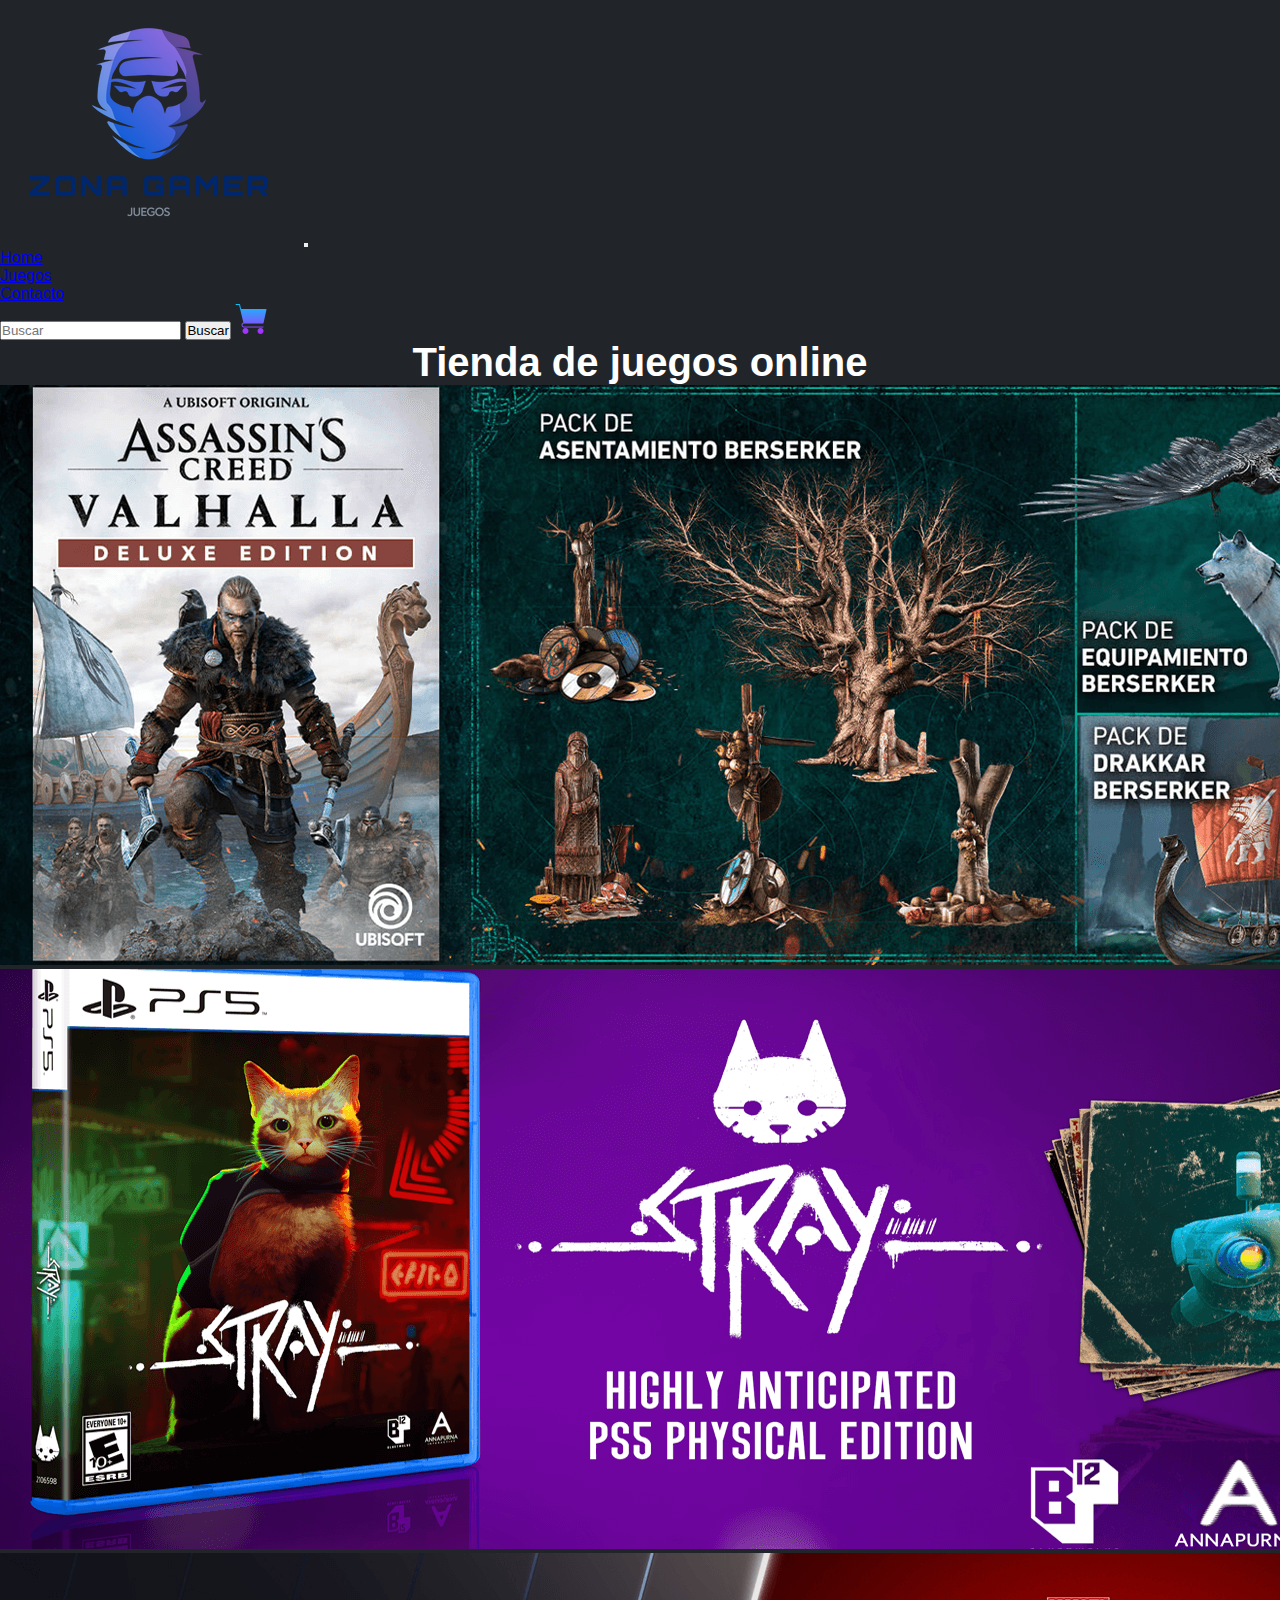
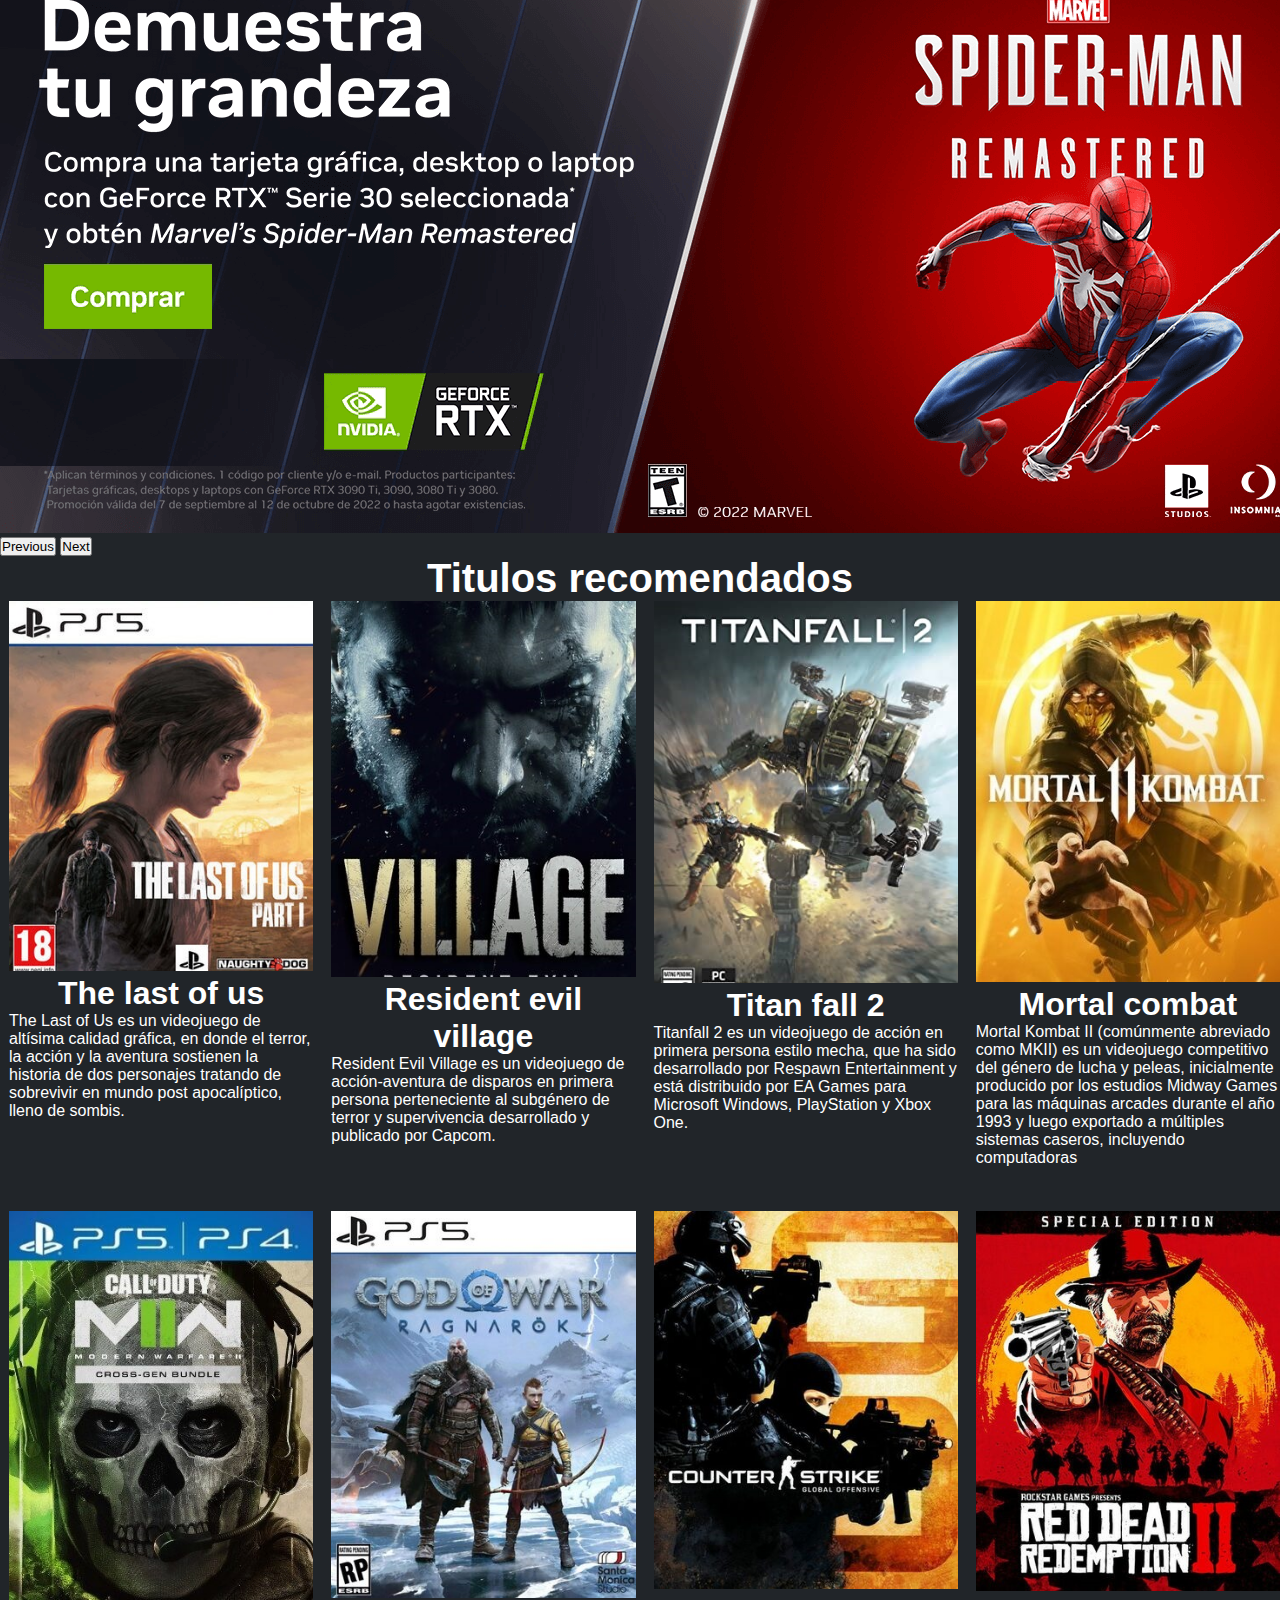
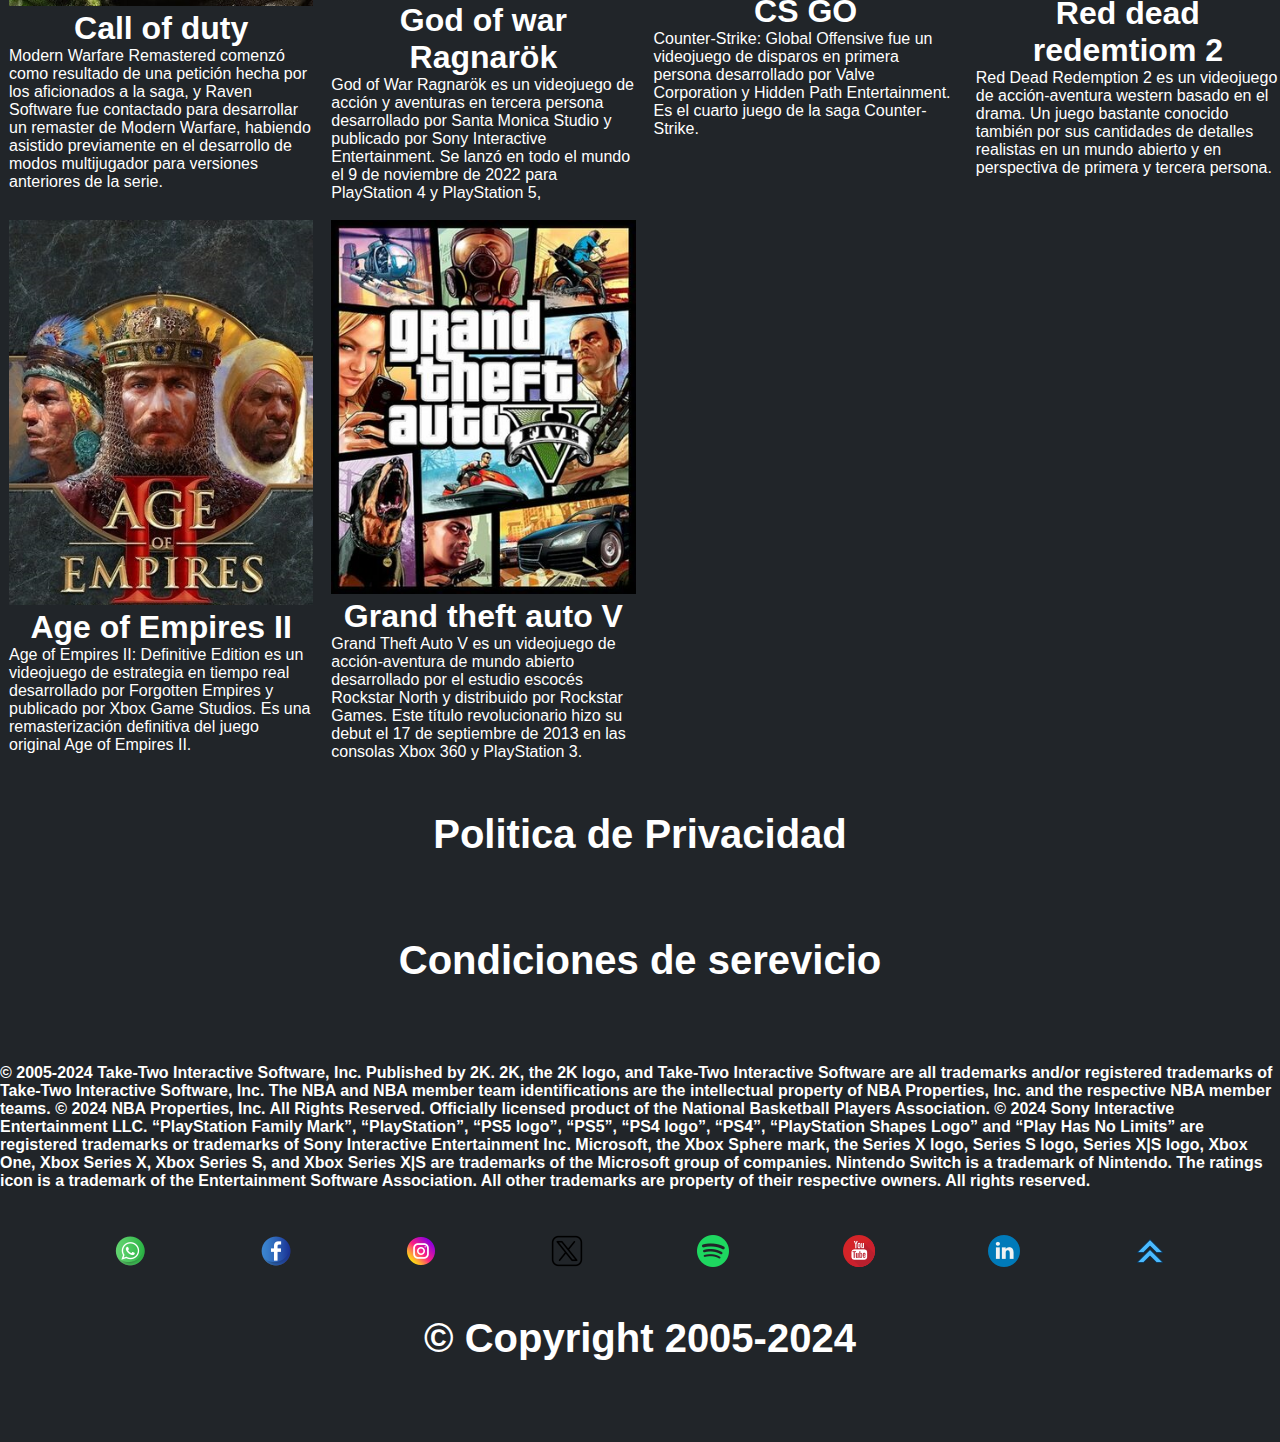
<file: index.html>
<!DOCTYPE html>
<html lang="en">
<head>
    <meta charset="UTF-8">
    <meta name="viewport" content="width=device-width, initial-scale=1.0">
    <title>git/git-hub--html/css/sass</title>
    <link rel="stylesheet" href="./css/stilos.css">
    <link rel="stylesheet" href="./sass/main.css">
    <link href="https://cdn.jsdelivr.net/npm/bootstrap@5.3.2/dist/css/bootstrap.min.css" rel="stylesheet" integrity="sha384-T3c6CoIi6uLrA9TneNEoa7RxnatzjcDSCmG1MXxSR1GAsXEV/Dwwykc2MPK8M2HN" crossorigin="anonymous">
</head>
<body id="colorBody">
    <nav class="navbar navbar-dark navbar-expand-lg bg-dark">
        <div class="container-fluid">
          <a class="navbar-brand" href="./index.html"> <img src="./img/icono.png" alt="logo"></a>
          <button class="navbar-toggler" type="button" data-bs-toggle="collapse" data-bs-target="#navbarSupportedContent" aria-controls="navbarSupportedContent" aria-expanded="false" aria-label="Toggle navigation">
            <span class="navbar-toggler-icon"></span>
          </button>
          <div class="collapse navbar-collapse" id="navbarSupportedContent">
            <ul class="navbar-nav me-auto mb-2 mb-lg-0">
              <li class="nav-item">
                <a class="nav-link active" aria-current="page" href="./index.html">Home</a>
              </li>
              <li class="nav-item">
                <a class="nav-link active" aria-current="page" href="./pages/juegos.html">Juegos</a>
              </li>
                <a class="nav-link" href="./pages/contacto.html">Contacto</a>
              </li>
            </ul>
            <form class="d-flex" role="search">
              <input class="form-control me-3" type="Buscar" placeholder="Buscar" aria-label="Buscar">
              <button class="btn btn-dark" type="submit">Buscar</button>
              <a class="navbar-brand" href="#"> <img src="./img/carro-de-la-compra (1).png" alt="carrito"></a>
            </form>
          </div>
        </div>
      </nav>
      <div class="titulos" class="container-fluid bg-dark">
        <h1 class="titulos">Tienda de juegos online</h1>
      </div>
      <div id="carouselExample" class="carousel slide">
        <div class="carousel-inner">
          <div class="carousel-item active">
            <img src="./img/carru3.png" class="d-block w-100" alt="carr1">
          </div>
          <div class="carousel-item">
            <img src="./img/carru2.png" class="d-block w-100" alt="carr2">
          </div>
          <div class="carousel-item">
            <img src="./img/carru1.png" class="d-block w-100" alt="carru3">
          </div>
        </div>
        <button class="carousel-control-prev" type="button" data-bs-target="#carouselExample" data-bs-slide="prev">
          <span class="carousel-control-prev-icon" aria-hidden="true"></span>
          <span class="visually-hidden">Previous</span>
        </button>
        <button class="carousel-control-next" type="button" data-bs-target="#carouselExample" data-bs-slide="next">
          <span class="carousel-control-next-icon" aria-hidden="true"></span>
          <span class="visually-hidden">Next</span>
        </button>
        <div class="titulos" class="container-fluid bg-dark">
          <h2 class="titulos">Titulos recomendados</h2>
        </div>
      </div>
      <section class="grilla">
        <div class="contenedor">
          <div class="flex__item">
            <img src="./img/last.jpg" alt="last">
                <h5 class="titulos1">The last of us</h5>
                <p class="descripcion">The Last of Us es un videojuego de altísima calidad gráfica, en donde el terror, la acción y la aventura sostienen la historia de dos personajes tratando de sobrevivir en mundo post apocalíptico, lleno de sombis.</p>
          </div>
        </div>
        <div class="contenedor">
          <div class="flex__item">
            <img src="./img/village.jpeg" alt="village">
                <h5 class="titulos1">Resident evil village</h5>
                <p class="descripcion">Resident Evil Village es un videojuego de acción-aventura de disparos en primera persona perteneciente al subgénero de terror y supervivencia desarrollado y publicado por Capcom.</p>
          </div>
        </div>
        <div class="contenedor">
          <div class="flex__item">
            <img src="./img/titan.jpg" alt="titan">
                <h5 class="titulos1">Titan fall 2</h5>
                <p class="descripcion">Titanfall 2 es un videojuego de acción en primera persona estilo mecha, que ha sido desarrollado por Respawn Entertainment y está distribuido por EA Games para Microsoft Windows, PlayStation y Xbox One.</p>
          </div>
        </div>
        <div class="contenedor">
          <div class="flex__item">
            <img src="./img/mortal-kombat.jpeg" alt="mortal-kombat">
            <h5 class="titulos1">Mortal combat</h5>
            <p class="descripcion">Mortal Kombat II (comúnmente abreviado como MKII) es un videojuego competitivo del género de lucha y peleas, inicialmente producido por los estudios Midway Games para las máquinas arcades durante el año 1993 y luego exportado a múltiples sistemas caseros, incluyendo computadoras</p>
          </div>
        </div>
        <div class="contenedor">
          <div class="flex__item">
            <img src="./img/call.jpg" alt="call">
                <h5 class="titulos1">Call of duty</h5>
                <p class="descripcion">Modern Warfare Remastered comenzó como resultado de una petición hecha por los aficionados a la saga, y Raven Software fue contactado para desarrollar un remaster de Modern Warfare, habiendo asistido previamente en el desarrollo de modos multijugador para versiones anteriores de la serie.</p>
          </div>
        </div>
        <div class="contenedor">
          <div class="flex__item">
            <img src="./img/god.jpeg" alt="god">
                <h5 class="titulos1">God of war Ragnarök</h5>
                <p class="descripcion">God of War Ragnarök es un videojuego de acción y aventuras en tercera persona desarrollado por Santa Monica Studio y publicado por Sony Interactive Entertainment. Se lanzó en todo el mundo el 9 de noviembre de 2022 para PlayStation 4 y PlayStation 5,</p>
          </div>
        </div>
        <div class="contenedor">
          <div class="flex__item">
            <img src="./img/cs.jpg" alt="cs">
            <h5 class="titulos1">CS GO</h5>
            <p class="descripcion">Counter-Strike: Global Offensive fue un videojuego de disparos en primera persona desarrollado por Valve Corporation y Hidden Path Entertainment. Es el cuarto juego de la saga Counter-Strike.</p>
          </div>
        </div>
        <div class="contenedor">
          <div class="flex__item">
            <img src="./img/red.jpeg" alt="red">
                <h5 class="titulos1">Red dead redemtiom 2</h5>
                <p class="descripcion">Red Dead Redemption 2 es un videojuego de acción-aventura western basado en el drama. Un juego bastante conocido también por sus cantidades de detalles realistas en un mundo abierto y en perspectiva de primera y tercera persona.</p>
          </div>
        </div>
        <div class="contenedor">
          <div class="flex__item">
            <img src="./img/age.jpeg" alt="red">
            <h5 class="titulos1">Age of Empires II</h5>
            <p class="descripcion">Age of Empires II: Definitive Edition es un videojuego de estrategia en tiempo real desarrollado por Forgotten Empires y publicado por Xbox Game Studios. Es una remasterización definitiva del juego original Age of Empires II.</p>
          </div>
        </div>
        <div class="contenedor">
          <div class="flex__item">
            <img src="./img/grand.jpg" alt="grand">
            <h5 class="titulos1">Grand theft auto V</h5>
            <p class="descripcion">Grand Theft Auto V es un videojuego de acción-aventura de mundo abierto desarrollado por el estudio escocés Rockstar North y distribuido por Rockstar Games. Este título revolucionario hizo su debut el 17 de septiembre de 2013 en las consolas Xbox 360 y PlayStation 3.</p>
          </div>
        </div>
      </section>
      <footer class="footer">
        <div class="footer__pie">
          <h2 class="titulos">Politica de Privacidad</h2>
        </div>
        <div class="footer__pie">
          <h2 class="titulos">Condiciones de serevicio</h2>
        </div>
        <div class="footer__condiciones">
          <h3 class="descripcion">© 2005-2024 Take-Two Interactive Software, Inc. Published by 2K. 2K, the 2K logo, and Take-Two Interactive Software are all trademarks and/or registered trademarks of Take-Two Interactive Software, Inc. The NBA and NBA member team identifications are the intellectual property of NBA Properties, Inc. and the respective NBA member teams. © 2024 NBA Properties, Inc. All Rights Reserved. Officially licensed product of the National Basketball Players Association. © 2024 Sony Interactive Entertainment LLC. “PlayStation Family Mark”, “PlayStation”, “PS5 logo”, “PS5”, “PS4 logo”, “PS4”, “PlayStation Shapes Logo” and “Play Has No Limits” are registered trademarks or trademarks of Sony Interactive Entertainment Inc. Microsoft, the Xbox Sphere mark, the Series X logo, Series S logo, Series X|S logo, Xbox One, Xbox Series X, Xbox Series S, and Xbox Series X|S are trademarks of the Microsoft group of companies. Nintendo Switch is a trademark of Nintendo. The ratings icon is a trademark of the Entertainment Software Association. All other trademarks are property of their respective owners. All rights reserved.</h3>
        </div>
        <div class="footer__redes">
          <div class="footer__item">
            <a  href="https://www.whatsapp.com/?lang=es" target="_blank"><img src="./img/whatsapp (1).png" alt="whatsapp"></a>
          </div>
          <div class="footer__item">
            <a  href="https://es-la.facebook.com/" target="_blank"><img src="./img/facebook (1).png" alt="face"></a>
          </div>
          <div class="footer__item">
            <a  href="https://www.instagram.com/" target="_blank"><img src="./img/instagram (1).png" alt="ins"></a>
          </div>
          <div class="footer__item">
            <a  href="https://twitter.com/?lang=es" target="_blank"><img src="./img/medios-de-comunicacion-social.png" alt="twitter"></a>
          </div>
          <div class="footer__item">
            <a  href="https://open.spotify.com/intl-es" target="_blank"><img src="./img/spotify.png" alt="twitter"></a>
          </div>
          <div class="footer__item">
            <a  href="https://www.youtube.com/" target="_blank"><img src="./img/youtube.png" alt="twitter"></a>
          </div>
          <div class="footer__item">
            <a  href="https://ar.linkedin.com/" target="_blank"><img src="./img/linkedin.png" alt="twitter"></a>
          </div>
          <div class="footer__item">
            <a  href="./index.html"><img src="./img/chevron-doble-up.png" alt="up"></a>
          </div>
        </div>
        <div>
          <h2 class="titulos">© Copyright 2005-2024</h2>
        </div>
      </footer>             
    <script src="https://cdn.jsdelivr.net/npm/bootstrap@5.3.2/dist/js/bootstrap.bundle.min.js" integrity="sha384-C6RzsynM9kWDrMNeT87bh95OGNyZPhcTNXj1NW7RuBCsyN/o0jlpcV8Qyq46cDfL" crossorigin="anonymous"></script>
</body>
</html>
</file>
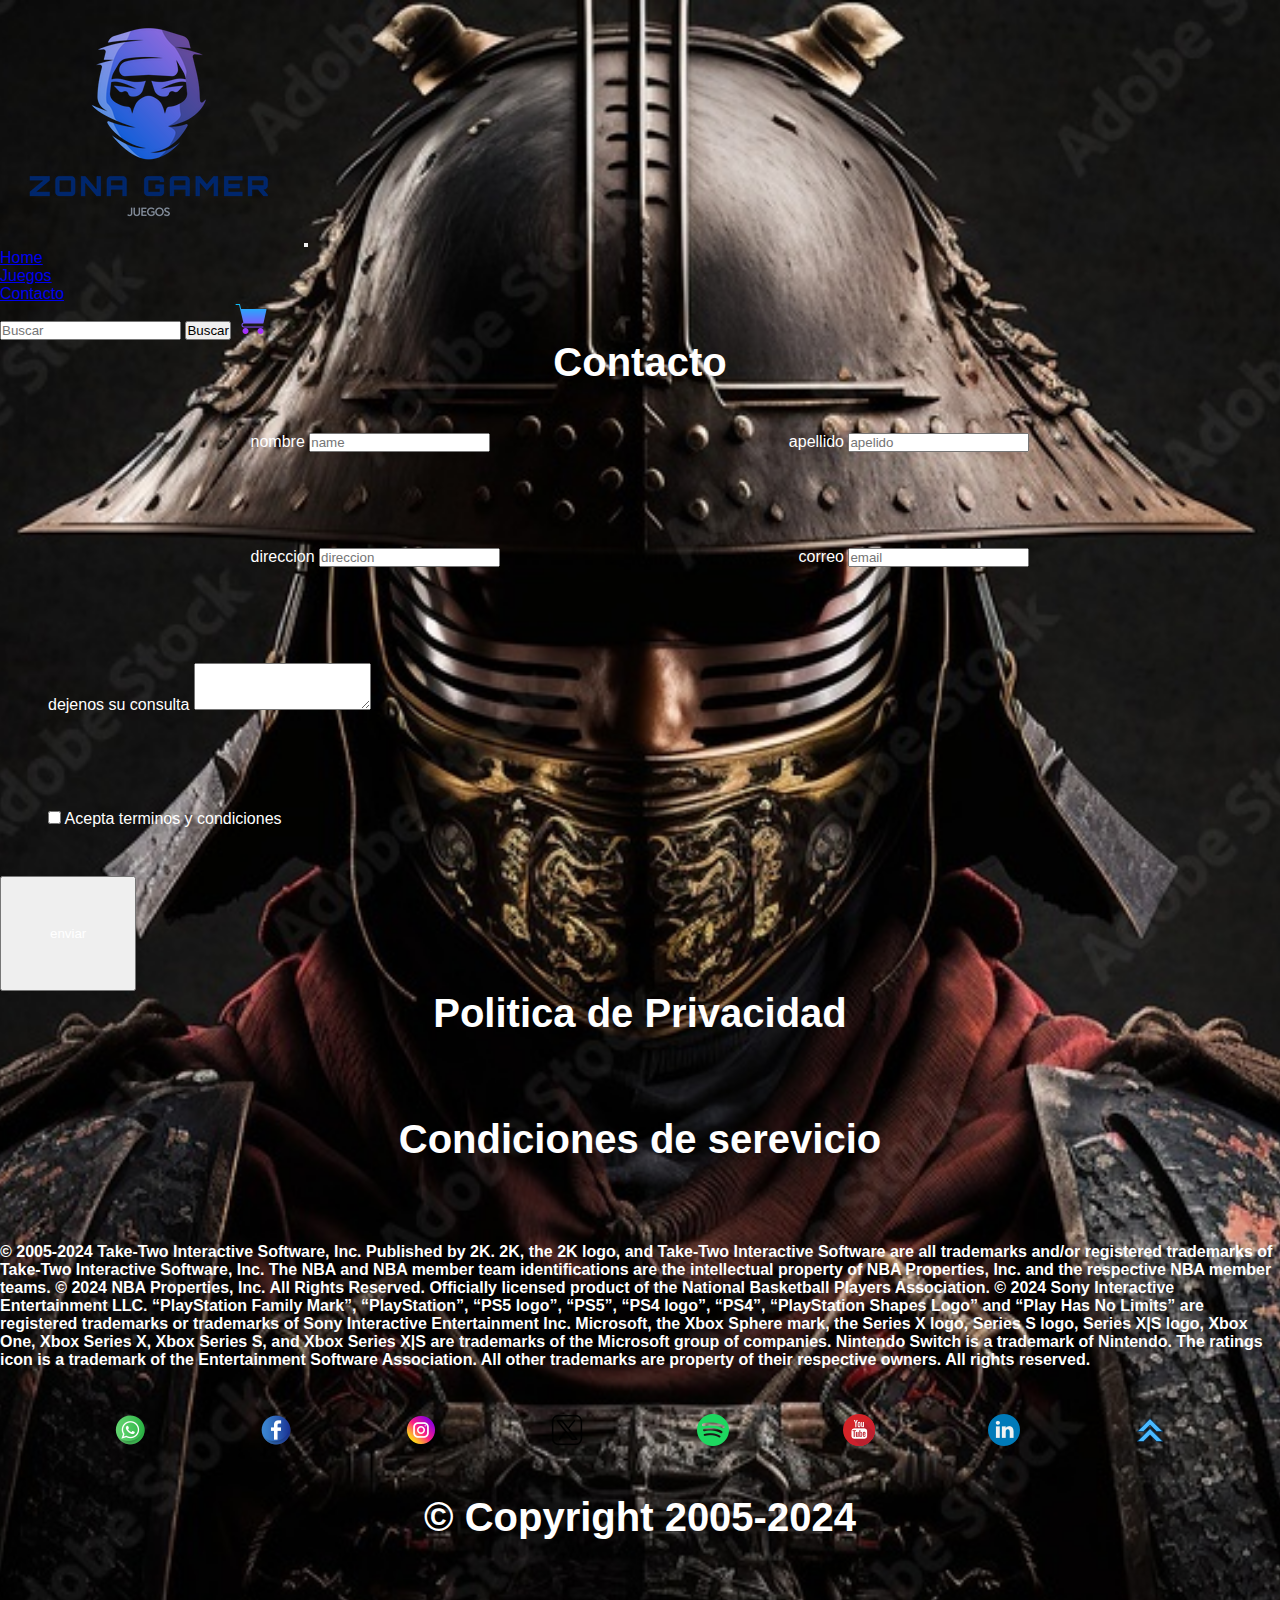
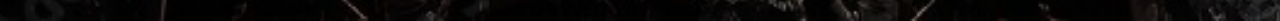
<file: pages/contacto.html>
<!DOCTYPE html>
<html lang="en">
<head>
    <meta charset="UTF-8">
    <meta name="viewport" content="width=device-width, initial-scale=1.0">
    <title>git/git-hub--html/css/sass</title>
    <link rel="stylesheet" href="../css/stilos.css">
    <link rel="stylesheet" href="../sass/main.css">
    <link href="https://cdn.jsdelivr.net/npm/bootstrap@5.3.2/dist/css/bootstrap.min.css" rel="stylesheet" integrity="sha384-T3c6CoIi6uLrA9TneNEoa7RxnatzjcDSCmG1MXxSR1GAsXEV/Dwwykc2MPK8M2HN" crossorigin="anonymous">
</head>
<body id="colorBody_cover">
    <nav class="navbar navbar-dark navbar-expand-lg bg-dark">
        <div class="container-fluid">
          <a class="navbar-brand" href="../index.html"> <img src="../img/icono.png" alt="logo"></a>
          <button class="navbar-toggler" type="button" data-bs-toggle="collapse" data-bs-target="#navbarSupportedContent" aria-controls="navbarSupportedContent" aria-expanded="false" aria-label="Toggle navigation">
            <span class="navbar-toggler-icon"></span>
          </button>
          <div class="collapse navbar-collapse" id="navbarSupportedContent">
            <ul class="navbar-nav me-auto mb-2 mb-lg-0">
              <li class="nav-item">
                <a class="nav-link active" aria-current="page" href="../index.html">Home</a>
              </li>
              <li class="nav-item">
                <a class="nav-link active" aria-current="page" href="../pages/juegos.html">Juegos</a>
              </li>
                <a class="nav-link" href="./contacto.html">Contacto</a>
              </li>
            </ul>
            <form class="d-flex" role="search">
              <input class="form-control me-3" type="Buscar" placeholder="Buscar" aria-label="Buscar">
              <button class="btn btn-dark" type="submit">Buscar</button>
              <a class="navbar-brand" href="#"> <img src="../img/carro-de-la-compra (1).png" alt="carrito"></a>
            </form>
          </div>
        </div>
      </nav>
      <div class="titulos">
        <h1 class="titulos">Contacto</h1>
      </div>
      <div class="contacto_">
        <div class="contacto"  >
          <label for="exampleFormControlInput1" class="form-label">nombre</label>
          <input type="email" class="form-control" id="exampleFormControlInput1" placeholder="name">
        </div>
        <div class="contacto"  >
          <label for="exampleFormControlInput1" class="form-label">apellido</label>
          <input type="email" class="form-control" id="exampleFormControlInput1" placeholder="apelido">
        </div>
      </div>
      <div class="contacto_">
        <div class="contacto"  >
          <label for="exampleFormControlInput1" class="form-label">direccion</label>
          <input type="email" class="form-control" id="exampleFormControlInput1" placeholder="direccion">
        </div>
        <div class="contacto"  >
          <label for="exampleFormControlInput1" class="form-label">correo</label>
          <input type="email" class="form-control" id="exampleFormControlInput1" placeholder="email">
        </div>
      </div>
        <div class="contacto">
          <label for="exampleFormControlTextarea1-" class="form-label">dejenos su consulta</label>
          <textarea class="form-control" id="exampleFormControlTextarea1" rows="3"></textarea>
        </div>
        <div class="mb-3 form-check contacto">
          <input type="checkbox" class="form-check-input" id="exampleCheck1">
          <label class="form-check-label" for="exampleCheck1">Acepta terminos y condiciones</label>
        </div>
        <button  type="submit" class="btn btn-primary contacto">enviar</button>
        <footer class="footer">
            <div class="footer__pie">
              <h2 class="titulos">Politica de Privacidad</h2>
            </div>
            <div class="footer__pie">
              <h2 class="titulos">Condiciones de serevicio</h2>
            </div>
            <div class="footer__condiciones">
              <h3 class="descripcion">© 2005-2024 Take-Two Interactive Software, Inc. Published by 2K. 2K, the 2K logo, and Take-Two Interactive Software are all trademarks and/or registered trademarks of Take-Two Interactive Software, Inc. The NBA and NBA member team identifications are the intellectual property of NBA Properties, Inc. and the respective NBA member teams. © 2024 NBA Properties, Inc. All Rights Reserved. Officially licensed product of the National Basketball Players Association. © 2024 Sony Interactive Entertainment LLC. “PlayStation Family Mark”, “PlayStation”, “PS5 logo”, “PS5”, “PS4 logo”, “PS4”, “PlayStation Shapes Logo” and “Play Has No Limits” are registered trademarks or trademarks of Sony Interactive Entertainment Inc. Microsoft, the Xbox Sphere mark, the Series X logo, Series S logo, Series X|S logo, Xbox One, Xbox Series X, Xbox Series S, and Xbox Series X|S are trademarks of the Microsoft group of companies. Nintendo Switch is a trademark of Nintendo. The ratings icon is a trademark of the Entertainment Software Association. All other trademarks are property of their respective owners. All rights reserved.</h3>
            </div>
            <div class="footer__redes">
              <div class="footer__item">
                <a  href="https://www.whatsapp.com/?lang=es" target="_blank"><img src="../img/whatsapp (1).png" alt="whatsapp"></a>
              </div>
              <div class="footer__item">
                <a  href="https://es-la.facebook.com/" target="_blank"><img src="../img/facebook (1).png" alt="face"></a>
              </div>
              <div class="footer__item">
                <a  href="https://www.instagram.com/" target="_blank"><img src="../img/instagram (1).png" alt="ins"></a>
              </div>
              <div class="footer__item">
                <a  href="https://twitter.com/?lang=es" target="_blank"><img src="../img/medios-de-comunicacion-social.png" alt="twitter"></a>
              </div>
              <div class="footer__item">
                <a  href="https://open.spotify.com/intl-es" target="_blank"><img src="../img/spotify.png" alt="twitter"></a>
              </div>
              <div class="footer__item">
                <a  href="https://www.youtube.com/" target="_blank"><img src="../img/youtube.png" alt="twitter"></a>
              </div>
              <div class="footer__item">
                <a  href="https://ar.linkedin.com/" target="_blank"><img src="../img/linkedin.png" alt="twitter"></a>
              </div>
              <div class="footer__item">
                <a  href="../pages/juegos.html"><img src="../img/chevron-doble-up.png" alt="up"></a>
              </div>
            </div>
            <div>
              <h2 class="titulos">© Copyright 2005-2024</h2>
            </div>
          </footer>             
          <script src="https://cdn.jsdelivr.net/npm/bootstrap@5.3.2/dist/js/bootstrap.bundle.min.js" integrity="sha384-C6RzsynM9kWDrMNeT87bh95OGNyZPhcTNXj1NW7RuBCsyN/o0jlpcV8Qyq46cDfL" crossorigin="anonymous"></script>
</body>
</html>
</file>
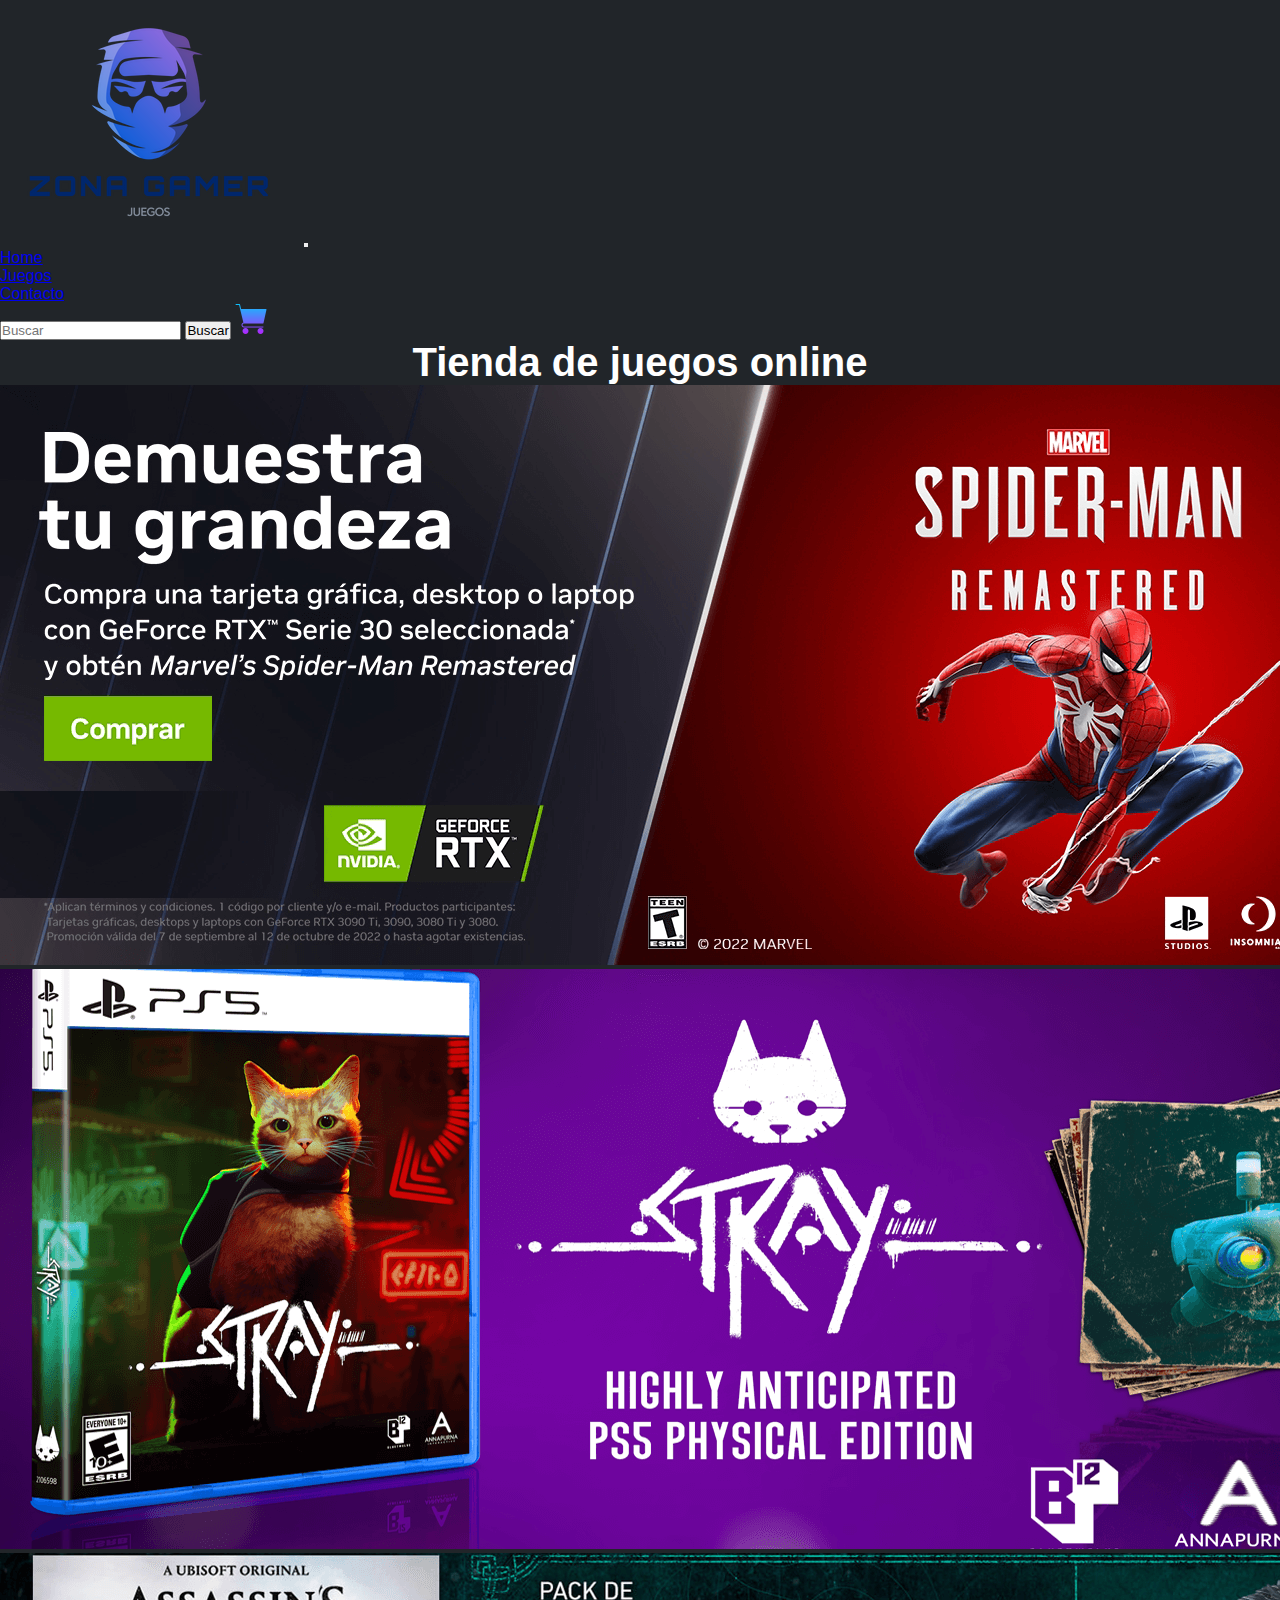
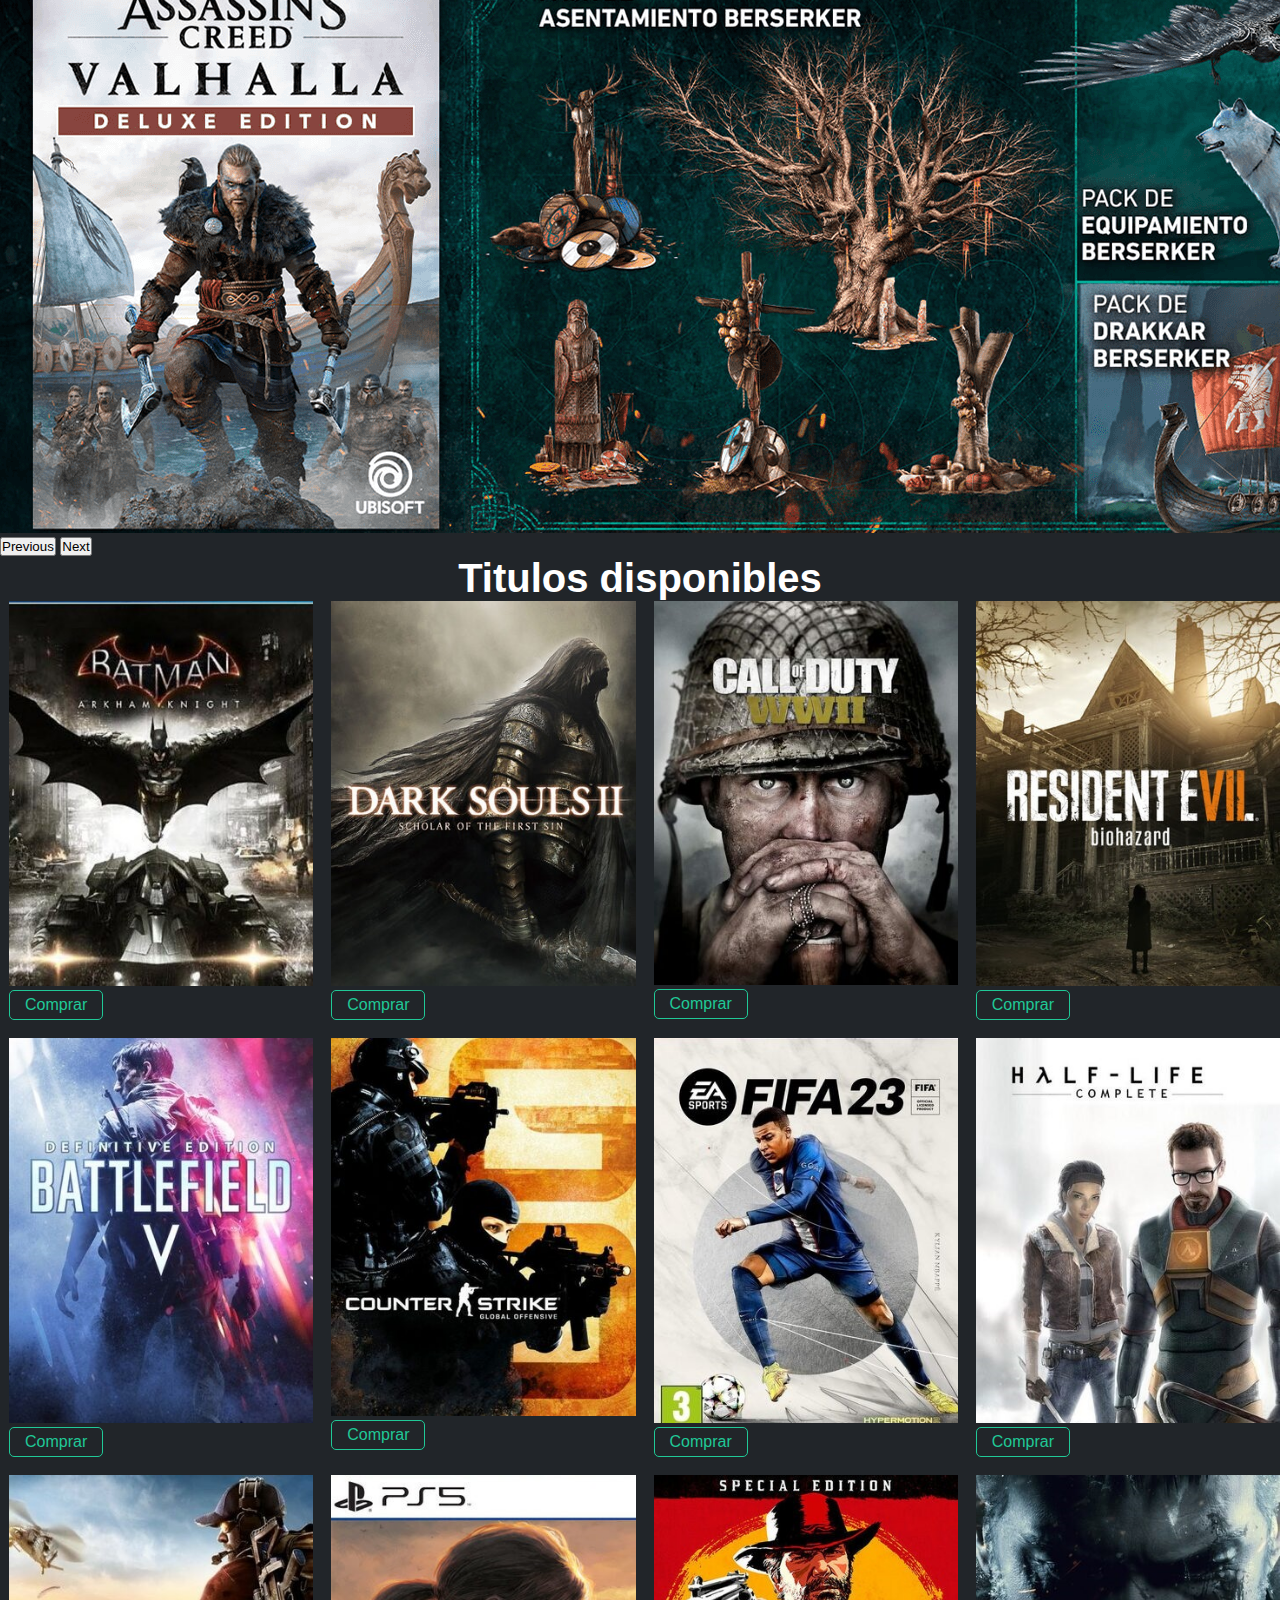
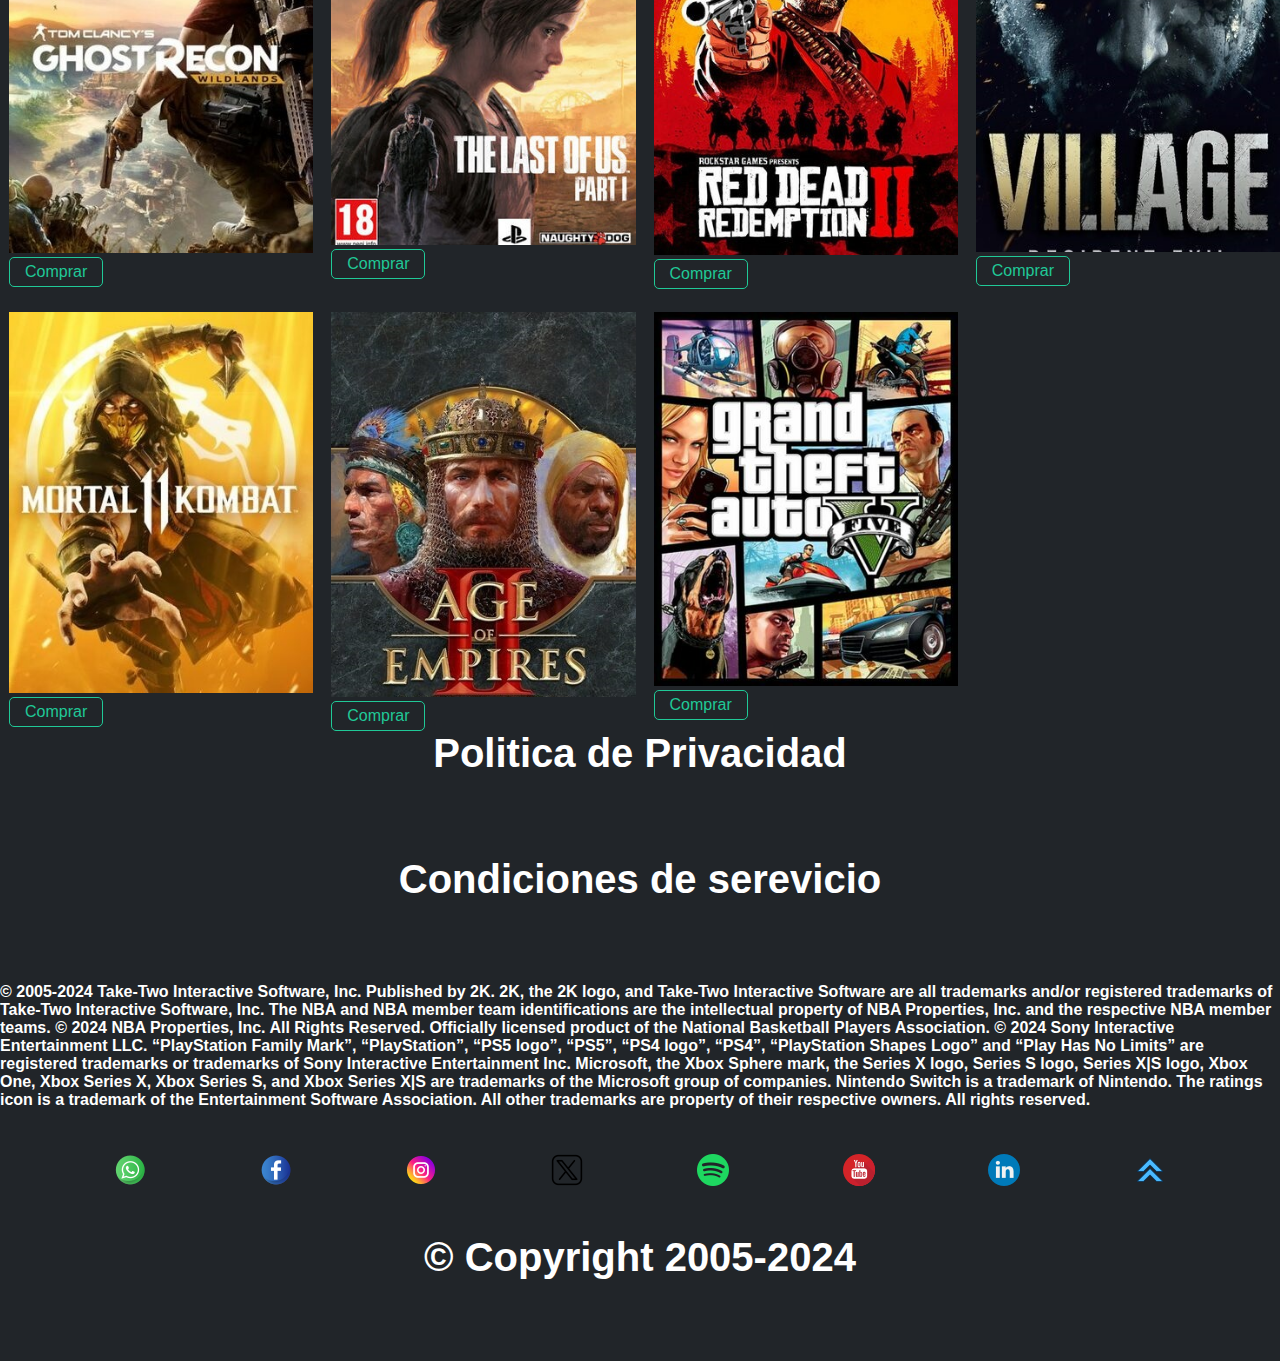
<file: pages/juegos.html>
<!DOCTYPE html>
<html lang="en">
<head>
    <meta charset="UTF-8">
    <meta name="viewport" content="width=device-width, initial-scale=1.0">
    <title>git/git-hub--html/css/sass</title>
    <link rel="stylesheet" href="../css/stilos.css">
    <link rel="stylesheet" href="../sass/main.css">
    <link href="https://cdn.jsdelivr.net/npm/bootstrap@5.3.2/dist/css/bootstrap.min.css" rel="stylesheet" integrity="sha384-T3c6CoIi6uLrA9TneNEoa7RxnatzjcDSCmG1MXxSR1GAsXEV/Dwwykc2MPK8M2HN" crossorigin="anonymous">
</head>
<body id="colorBody">
  <nav class="navbar navbar-dark navbar-expand-lg bg-dark">
      <div class="container-fluid">
        <a class="navbar-brand" href="../index.html"> <img src="../img/icono.png" alt="logo"></a>
        <button class="navbar-toggler" type="button" data-bs-toggle="collapse" data-bs-target="#navbarSupportedContent" aria-controls="navbarSupportedContent" aria-expanded="false" aria-label="Toggle navigation">
          <span class="navbar-toggler-icon"></span>
        </button>
        <div class="collapse navbar-collapse" id="navbarSupportedContent">
          <ul class="navbar-nav me-auto mb-2 mb-lg-0">
            <li class="nav-item">
              <a class="nav-link active" aria-current="page" href="../index.html">Home</a>
            </li>
            <li class="nav-item">
              <a class="nav-link active" aria-current="page" href="./pages/juegos.html">Juegos</a>
            </li>
              <a class="nav-link" href="../pages/contacto.html">Contacto</a>
            </li>
          </ul>
          <form class="d-flex" role="search">
            <input class="form-control me-3" type="Buscar" placeholder="Buscar" aria-label="Buscar">
            <button class="btn btn-dark" type="submit">Buscar</button>
            <a class="navbar-brand" href="#"> <img src="../img/carro-de-la-compra (1).png" alt="carrito"></a>
          </form>
        </div>
      </div>
    </nav>
    <div class="titulos" class="container-fluid bg-dark">
      <h1 class="titulos">Tienda de juegos online</h1>
    </div>
    <div id="carouselExample" class="carousel slide">
      <div class="carousel-inner">
        <div class="carousel-item active">
          <img src="../img/carru1.png" class="d-block w-100" alt="carr1">
        </div>
        <div class="carousel-item">
          <img src="../img/carru2.png" class="d-block w-100" alt="carr2">
        </div>
        <div class="carousel-item">
          <img src="../img/carru3.png" class="d-block w-100" alt="carru3">
        </div>
      </div>
      <button class="carousel-control-prev" type="button" data-bs-target="#carouselExample" data-bs-slide="prev">
        <span class="carousel-control-prev-icon" aria-hidden="true"></span>
        <span class="visually-hidden">Previous</span>
      </button>
      <button class="carousel-control-next" type="button" data-bs-target="#carouselExample" data-bs-slide="next">
        <span class="carousel-control-next-icon" aria-hidden="true"></span>
        <span class="visually-hidden">Next</span>
      </button>
      <div class="titulos" class="container-fluid bg-dark">
        <h2 class="titulos">Titulos disponibles</h2>
      </div>
    </div>
    <section class="grilla">
      <div class="contenedor">
        <div class="flex__item">
          <img src="../img/batman.jpeg" alt="batman">
          <button class="boton">
            <a href="#">Comprar</a>
          </button>
        </div>
      </div>
      <div class="contenedor">
        <div class="flex__item">
          <img src="../img/dark.jpeg" alt="dark">
          <button class="boton">
            <a href="#">Comprar</a>
          </button>
        </div>
      </div>
      <div class="contenedor">
        <div class="flex__item">
          <img src="../img/call1.jpg" alt="call1">
          <button class="boton">
            <a href="#">Comprar</a>
          </button>
        </div>
      </div>
      <div class="contenedor">
        <div class="flex__item">
          <img src="../img/resident-evil.jpg" alt="resident-evil">
          <button class="boton">
            <a href="#">Comprar</a>
          </button>
        </div>
      </div>
      <div class="contenedor">
        <div class="flex__item">
          <img src="../img/bat.jpeg" alt="bat">
          <button class="boton">
            <a href="#">Comprar</a>
          </button>
        </div>
      </div>
      <div class="contenedor">
        <div class="flex__item">
          <img src="../img/cs.jpg" alt="cs">
          <button class="boton">
            <a href="#">Comprar</a>
          </button>
        </div>
      </div>
      <div class="contenedor">
        <div class="flex__item">
          <img src="../img/fifa.jpg" alt="fifa">
          <button class="boton">
            <a href="#">Comprar</a>
          </button>
        </div>
      </div>
      <div class="contenedor">
        <div class="flex__item">
          <img src="../img/half.jpeg" alt="half">
          <button class="boton">
            <a href="#">Comprar</a>
          </button>
        </div>
      </div>
      <div class="contenedor">
        <div class="flex__item">
          <img src="../img/ghost.jpg" alt="ghost">
          <button class="boton">
            <a href="#">Comprar</a>
          </button>
        </div>
      </div>
      <div class="contenedor">
        <div class="flex__item">
          <img src="../img/last.jpg" alt="last">
          <button class="boton">
            <a href="#">Comprar</a>
          </button>
        </div>
      </div>
      <div class="contenedor">
        <div class="flex__item">
          <img src="../img/red.jpeg" alt="red">
          <button class="boton">
            <a href="#">Comprar</a>
          </button>
        </div>
      </div>
      <div class="contenedor">
        <div class="flex__item">
          <img src="../img/village.jpeg" alt="village">
          <button class="boton">
            <a href="#">Comprar</a>
          </button>
        </div>
      </div>
      <div class="contenedor">
        <div class="flex__item">
          <img src="../img/mortal-kombat.jpeg" alt="mortal-kombat">
          <button class="boton">
            <a href="#">Comprar</a>
          </button>
        </div>
      </div>
      <div class="contenedor">
        <div class="flex__item">
          <img src="../img/age.jpeg" alt="age">
          <button class="boton">
            <a href="#">Comprar</a>
          </button>
        </div>
      </div>
      <div class="contenedor">
        <div class="flex__item">
          <img src="../img/grand.jpg" alt="grand">
            <button class="boton">
              <a href="#">Comprar</a>
            </button>
        </div>
      </div>
    </section>
    <footer class="footer">
      <div class="footer__pie">
        <h2 class="titulos">Politica de Privacidad</h2>
      </div>
      <div class="footer__pie">
        <h2 class="titulos">Condiciones de serevicio</h2>
      </div>
      <div class="footer__condiciones">
        <h3 class="descripcion">© 2005-2024 Take-Two Interactive Software, Inc. Published by 2K. 2K, the 2K logo, and Take-Two Interactive Software are all trademarks and/or registered trademarks of Take-Two Interactive Software, Inc. The NBA and NBA member team identifications are the intellectual property of NBA Properties, Inc. and the respective NBA member teams. © 2024 NBA Properties, Inc. All Rights Reserved. Officially licensed product of the National Basketball Players Association. © 2024 Sony Interactive Entertainment LLC. “PlayStation Family Mark”, “PlayStation”, “PS5 logo”, “PS5”, “PS4 logo”, “PS4”, “PlayStation Shapes Logo” and “Play Has No Limits” are registered trademarks or trademarks of Sony Interactive Entertainment Inc. Microsoft, the Xbox Sphere mark, the Series X logo, Series S logo, Series X|S logo, Xbox One, Xbox Series X, Xbox Series S, and Xbox Series X|S are trademarks of the Microsoft group of companies. Nintendo Switch is a trademark of Nintendo. The ratings icon is a trademark of the Entertainment Software Association. All other trademarks are property of their respective owners. All rights reserved.</h3>
      </div>
      <div class="footer__redes">
        <div class="footer__item">
          <a  href="https://www.whatsapp.com/?lang=es" target="_blank"><img src="../img/whatsapp (1).png" alt="whatsapp"></a>
        </div>
        <div class="footer__item">
          <a  href="https://es-la.facebook.com/" target="_blank"><img src="../img/facebook (1).png" alt="face"></a>
        </div>
        <div class="footer__item">
          <a  href="https://www.instagram.com/" target="_blank"><img src="../img/instagram (1).png" alt="ins"></a>
        </div>
        <div class="footer__item">
          <a  href="https://twitter.com/?lang=es" target="_blank"><img src="../img/medios-de-comunicacion-social.png" alt="twitter"></a>
        </div>
        <div class="footer__item">
          <a  href="https://open.spotify.com/intl-es" target="_blank"><img src="../img/spotify.png" alt="twitter"></a>
        </div>
        <div class="footer__item">
          <a  href="https://www.youtube.com/" target="_blank"><img src="../img/youtube.png" alt="twitter"></a>
        </div>
        <div class="footer__item">
          <a  href="https://ar.linkedin.com/" target="_blank"><img src="../img/linkedin.png" alt="twitter"></a>
        </div>
        <div class="footer__item">
          <a  href="../pages/juegos.html"><img src="../img/chevron-doble-up.png" alt="up"></a>
        </div>
      </div>
      <div>
        <h2 class="titulos">© Copyright 2005-2024</h2>
      </div>
    </footer>             
    <script src="https://cdn.jsdelivr.net/npm/bootstrap@5.3.2/dist/js/bootstrap.bundle.min.js" integrity="sha384-C6RzsynM9kWDrMNeT87bh95OGNyZPhcTNXj1NW7RuBCsyN/o0jlpcV8Qyq46cDfL" crossorigin="anonymous"></script>
</body>
</html>
</file>
<file: css/stilos.css>
*{
    margin: 0;
    padding: 0;
    box-sizing: border-box;
    font-family: sans-serif;
}

#colorBody{
    background-color: #212529;
}

#colorBody_cover{
    background-image: url(../img/cover.jpg);
    height: 100%;
    background-position: center;
    background-repeat: no-repeat;
    background-size: cover;
}

.color-letra{
    color: white;
}

.titulos{
    display: flex;
    justify-content: center;
    align-items: center;
    color: white;
    text-align: center;
    height: auto;
    font-size: 2.5rem;
}

.titulos1{
    display: flex;
    justify-content: center;
    align-items: center;
    color: white;
    text-align: center;
    height: auto;
    font-size: 2rem;
}

.descripcion{
    color: white;
}

.grilla{
    display: grid;
    color: white;
    margin-left: 1vh;
    gap: 2vh;
    grid-template-columns:repeat(4, 1fr);
    grid-template-rows: repeat(3,1fr);
}

.contenedor .flex__item img {
    flex-wrap: wrap;
    width: 100%;
    height: auto;
}

.contacto_{
    display: flex;
    justify-content: space-evenly;
}

.contacto{
    align-content: center;
    color: white;
    padding: 3rem;
}

.descripcion{
    color: white;
    font-size: 1rem;
}

.boton{
    display: inline-block;
    background-color: #212529;
    padding: 5px 15px;
    font-family: sans-serif;
    font-size: 1rem;
    text-decoration: none;
    border: 1px solid #20c997;
    border-radius: 5px;

}
.boton:hover{
    background-color: #6d7e91;
}
.boton a{
    text-decoration: none;
    color: #20c997;
}
</file>
<file: sass/main.css>
.footer {
  display: grid;
  grid-template-columns: 1fr;
  grid-template-rows: 1fr 1fr 1fr 1fr 1fr;
  width: auto;
}
.footer .footer__redes {
  display: flex;
  justify-content: space-evenly;
  align-items: center;
}

@media (max-width: 1024px) {
  .titulos {
    font-size: 2rem;
  }
}
@media (max-width: 768px) {
  .titulos {
    font-size: 1.5rem;
  }
}
@media (max-width: 430px) {
  .titulos {
    font-size: 1rem;
  }
}
@media (max-width: 1024px) {
  .titulos1 {
    font-size: 1rem;
  }
}
@media (max-width: 768px) {
  .titulos1 {
    font-size: 1rem;
  }
}
@media (max-width: 430px) {
  .titulos1 {
    font-size: 0.5rem;
  }
}
@media (max-width: 768px) {
  .contenedor .flex__item .descripcion {
    display: none;
  }
  .footer__condiciones {
    display: none;
  }
}
@media (max-width: 768px) {
  .boton {
    display: inline-block;
    padding: 5px 10px;
    font-family: sans-serif;
    font-size: 0.5rem;
    text-decoration: none;
    border: 1px solid #20c997;
    border-radius: 5px;
  }
}
@media (max-width: 430px) {
  .boton {
    display: inline-block;
    padding: 5px 10px;
    font-family: sans-serif;
    font-size: 0.3rem;
    text-decoration: none;
    border: 1px solid #20c997;
    border-radius: 5px;
  }
}/*# sourceMappingURL=main.css.map */
</file>
